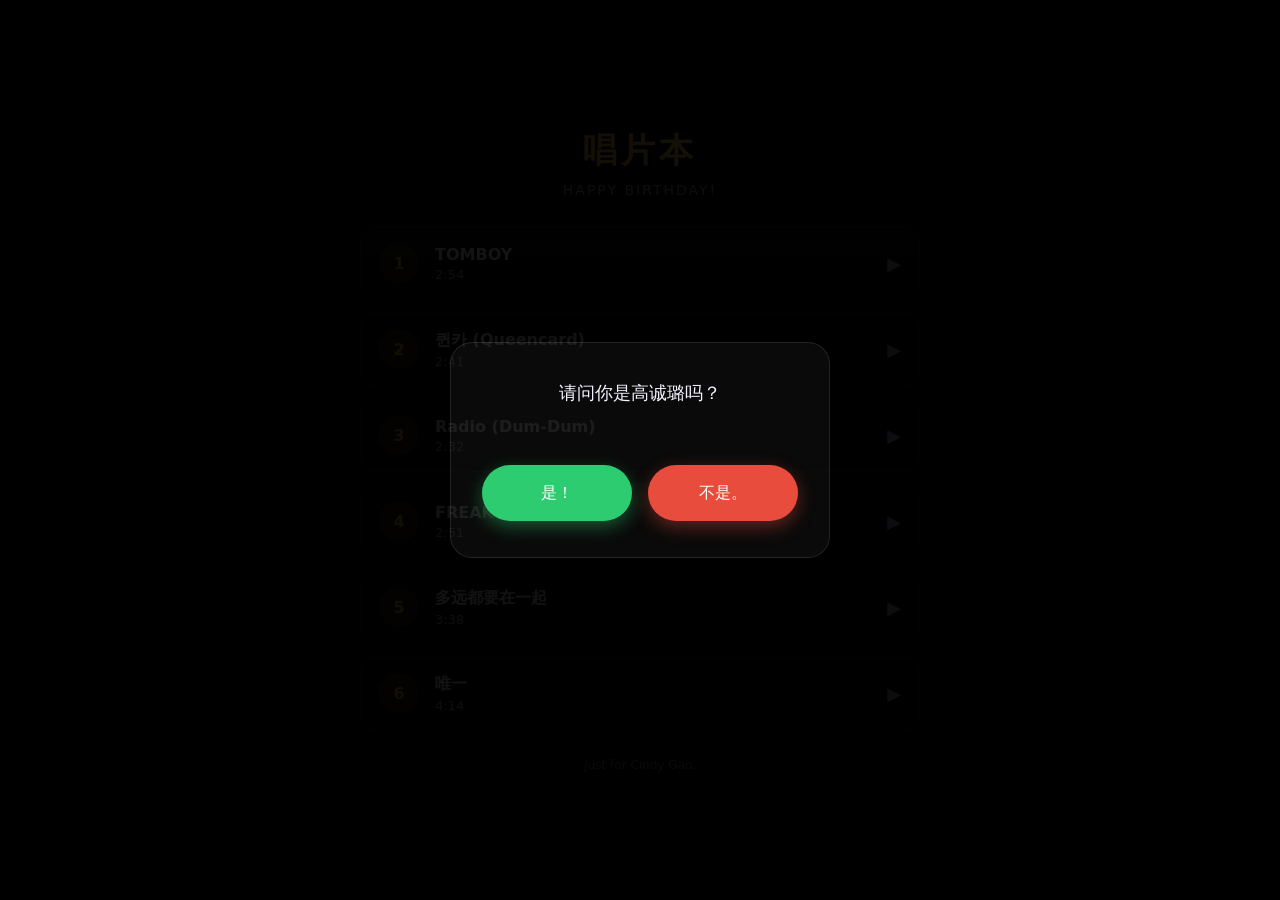
<file: index.html>
<!DOCTYPE html>
<html lang="zh-CN">
<head>
  <meta charset="UTF-8">
  <meta name="viewport" content="width=device-width, initial-scale=1.0">
  <title>唱片本</title>
  <link rel="stylesheet" href="css/style.css?v=6">
</head>
<body>

  <!-- ============ 屏幕一：选择题（进主页先看到这个） ============ -->
  <div id="screen-question" class="overlay show">
    <div class="quiz-card">
      <!-- 题目文字：在这里填写你的问题 -->
      <p class="quiz-question" id="quizQuestion">请问你是高诚璐吗？</p>

      <div class="quiz-buttons">
        <!-- 左侧：绿色按钮（文字留空，自己改） -->
        <button id="btnGreen" class="quiz-btn btn-green">是！</button>
        <!-- 右侧：红色按钮（文字留空，自己改） -->
        <button id="btnRed" class="quiz-btn btn-red">不是。</button>
      </div>
    </div>
  </div>

  <!-- ============ 屏幕二：贺卡（点绿色按钮后进入） ============ -->
  <div id="screen-card" class="overlay">
    <div class="paper-wrap">
      <!-- 右上角：小叉（点它进主界面） -->
      <button id="btnCloseCard" class="close-x" aria-label="关闭">✕</button>
      <!-- 一张纸：纸上的段落在这里自己写 -->
      <div class="paper">
        <div class="paper-content" id="cardContent">To:高诚璐
          祝你十三岁生日快乐，已经成为了一位Teenager。
          在新的一年里，希望你能好好学习，争取进步。早日逃脱陈嘉树、马勍天和我这样的人的嘲笑，让全班对你刮目相看。
          我特意为你准备了这份“唱片本”的生日礼物，里面的歌曲都是我精心挑选的。希望你在以后可以听到更多你喜爱的音乐，遇见更多你喜爱的明星。
          新一岁，继续闪闪发光，年年都有新惊喜。
          ————于皓洋
        </div>
      </div>
    </div>
  </div>

  <!-- ============ 屏幕三：退出提示（点红键后，若浏览器不允许真正关闭） ============ -->
  <div id="screen-exit" class="overlay">
    <p class="exit-message">页面已关闭</p>
  </div>

  <!-- ============ 屏幕四：主界面（曲目列表） ============ -->
  <div id="screen-main" class="wrap">
    <header class="header">
      <h1>唱片本</h1>
      <p class="sub">HAPPY BIRTHDAY!</p>
    </header>

    <!-- 曲目列表：点击任意一首进入对应播放页 -->
    <ul class="tracklist">
      <li><a href="song1.html"><span class="num">1</span><div class="meta"><div class="name">TOMBOY</div><div class="duration">2:54</div></div><span class="play-arrow">▶</span></a></li>
      <li><a href="song2.html"><span class="num">2</span><div class="meta"><div class="name">퀸카 (Queencard)</div><div class="duration">2:41</div></div><span class="play-arrow">▶</span></a></li>
      <li><a href="song3.html"><span class="num">3</span><div class="meta"><div class="name">Radio (Dum-Dum)</div><div class="duration">2:32</div></div><span class="play-arrow">▶</span></a></li>
      <li><a href="song4.html"><span class="num">4</span><div class="meta"><div class="name">FREAK</div><div class="duration">2:51</div></div><span class="play-arrow">▶</span></a></li>
      <li><a href="song5.html"><span class="num">5</span><div class="meta"><div class="name">多远都要在一起</div><div class="duration">3:38</div></div><span class="play-arrow">▶</span></a></li>
      <li><a href="song6.html"><span class="num">6</span><div class="meta"><div class="name">唯一</div><div class="duration">4:14</div></div><span class="play-arrow">▶</span></a></li>
    </ul>

    <footer class="footer">Just for Cindy Gao.</footer>
  </div>

  <script>
    // 切换屏幕的辅助函数
    function show(id) {
      ['screen-question', 'screen-card', 'screen-exit', 'screen-main'].forEach(function (s) {
        var el = document.getElementById(s);
        if (el) el.classList.remove('show');
      });
      var target = document.getElementById(id);
      if (target) target.classList.add('show');
    }

    // 绿色按钮 → 进入贺卡界面
    document.getElementById('btnGreen').addEventListener('click', function () {
      show('screen-card');
    });

    // 红色按钮 → 退出页面（多数浏览器不允许脚本直接关闭，会走下面的退出提示）
    document.getElementById('btnRed').addEventListener('click', function () {
      window.close();
      show('screen-exit');
    });

    // 贺卡右上角小叉 → 进入主界面
    document.getElementById('btnCloseCard').addEventListener('click', function () {
      show('screen-main');
    });
  </script>
</body>
</html>
</file>
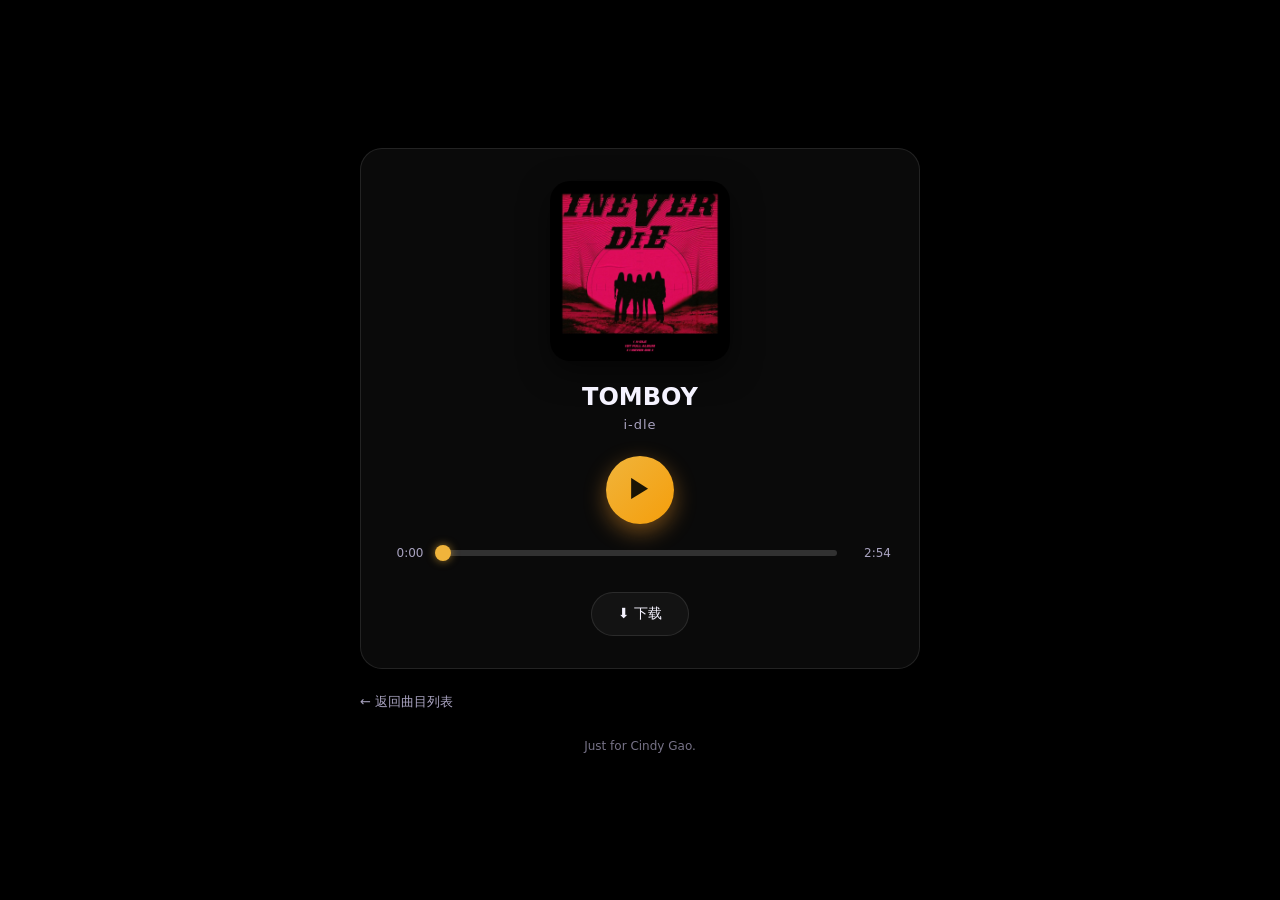
<file: song1.html>
<!DOCTYPE html>
<html lang="zh-CN">
<head>
  <meta charset="UTF-8">
  <meta name="viewport" content="width=device-width, initial-scale=1.0">
  <title>TOMBOY</title>
  <link rel="stylesheet" href="css/style.css?v=5">
</head>
<body>
  <div class="wrap">
    <div class="player">
      <img class="cover-img" src="covers/1.jpeg" alt="曲目1封面">
      <h2>TOMBOY</h2>
      <p class="album">i-dle</p>

      <!-- 隐藏的音频元素 -->
      <audio id="audio" preload="auto" src="audio/1.mp3"></audio>

      <!-- 播放/暂停按钮 -->
      <button id="playBtn" class="btn-play" aria-label="播放或暂停">▶</button>

      <!-- 进度条 -->
      <div class="progress-row">
        <span id="current" class="time">0:00</span>
        <div id="progress" class="progress-custom"><div id="progressFill" class="progress-fill"></div><div id="progressThumb" class="progress-thumb"></div></div>
        <span id="total" class="time right">--:--</span>
      </div>

      <!-- 下载按钮 -->
      <a class="btn-download" href="audio/1.flac" download="TOMBOY.flac">⬇ 下载</a>
    </div>

    <a class="back" href="index.html">← 返回曲目列表</a>
    <footer class="footer">Just for Cindy Gao.</footer>
  </div>
  <script src="js/player.js?v=7"></script>
</body>
</html>
</file>
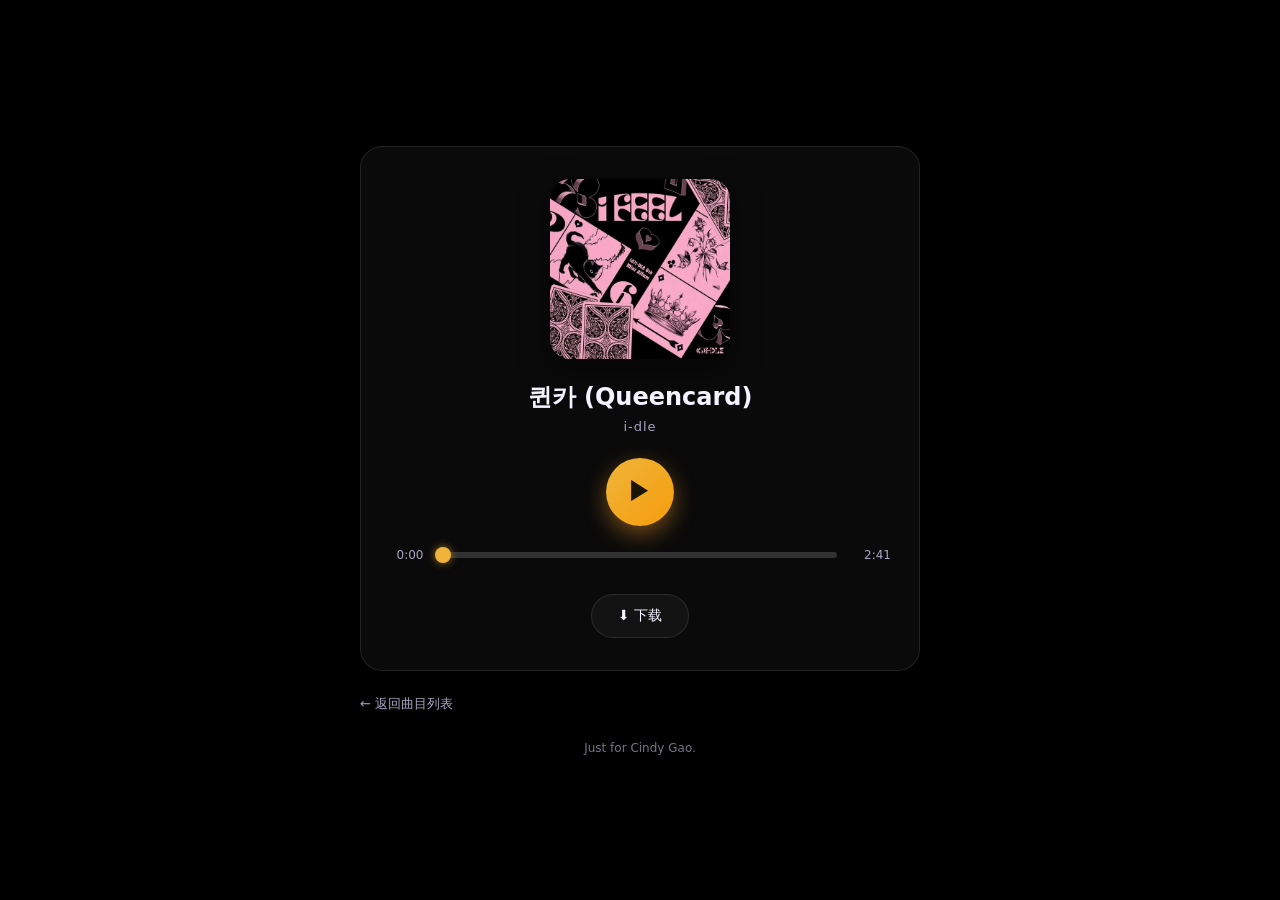
<file: song2.html>
<!DOCTYPE html>
<html lang="zh-CN">
<head>
  <meta charset="UTF-8">
  <meta name="viewport" content="width=device-width, initial-scale=1.0">
  <title>퀸카 (Queencard)</title>
  <link rel="stylesheet" href="css/style.css?v=5">
</head>
<body>
  <div class="wrap">
    <div class="player">
      <img class="cover-img" src="covers/2.jpeg" alt="曲目2封面">
      <h2>퀸카 (Queencard)</h2>
      <p class="album">i-dle</p>

      <!-- 隐藏的音频元素 -->
      <audio id="audio" preload="auto" src="audio/2.mp3"></audio>

      <!-- 播放/暂停按钮 -->
      <button id="playBtn" class="btn-play" aria-label="播放或暂停">▶</button>

      <!-- 进度条 -->
      <div class="progress-row">
        <span id="current" class="time">0:00</span>
        <div id="progress" class="progress-custom"><div id="progressFill" class="progress-fill"></div><div id="progressThumb" class="progress-thumb"></div></div>
        <span id="total" class="time right">--:--</span>
      </div>

      <!-- 下载按钮 -->
      <a class="btn-download" href="audio/2.flac" download="퀸카 (Queencard).flac">⬇ 下载</a>
    </div>

    <a class="back" href="index.html">← 返回曲目列表</a>
    <footer class="footer">Just for Cindy Gao.</footer>
  </div>
  <script src="js/player.js?v=7"></script>
</body>
</html>
</file>
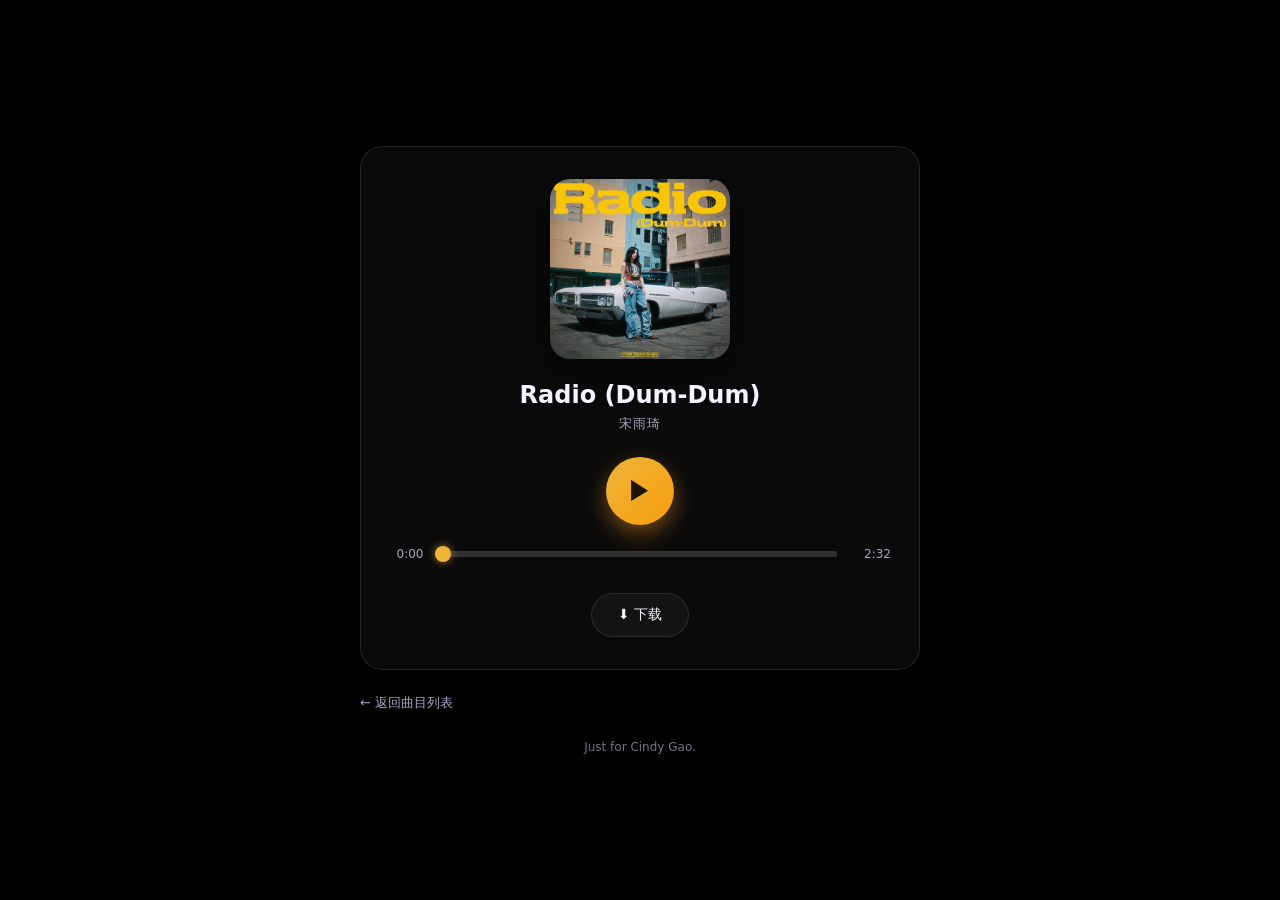
<file: song3.html>
<!DOCTYPE html>
<html lang="zh-CN">
<head>
  <meta charset="UTF-8">
  <meta name="viewport" content="width=device-width, initial-scale=1.0">
  <title>Radio (Dum-Dum)</title>
  <link rel="stylesheet" href="css/style.css?v=5">
</head>
<body>
  <div class="wrap">
    <div class="player">
      <img class="cover-img" src="covers/3.jpeg" alt="曲目3封面">
      <h2>Radio (Dum-Dum)</h2>
      <p class="album">宋雨琦</p>

      <!-- 隐藏的音频元素 -->
      <audio id="audio" preload="auto" src="audio/3.mp3"></audio>

      <!-- 播放/暂停按钮 -->
      <button id="playBtn" class="btn-play" aria-label="播放或暂停">▶</button>

      <!-- 进度条 -->
      <div class="progress-row">
        <span id="current" class="time">0:00</span>
        <div id="progress" class="progress-custom"><div id="progressFill" class="progress-fill"></div><div id="progressThumb" class="progress-thumb"></div></div>
        <span id="total" class="time right">--:--</span>
      </div>

      <!-- 下载按钮 -->
      <a class="btn-download" href="audio/3.flac" download="Radio (Dum-Dum).flac">⬇ 下载</a>
    </div>

    <a class="back" href="index.html">← 返回曲目列表</a>
    <footer class="footer">Just for Cindy Gao.</footer>
  </div>
  <script src="js/player.js?v=7"></script>
</body>
</html>
</file>
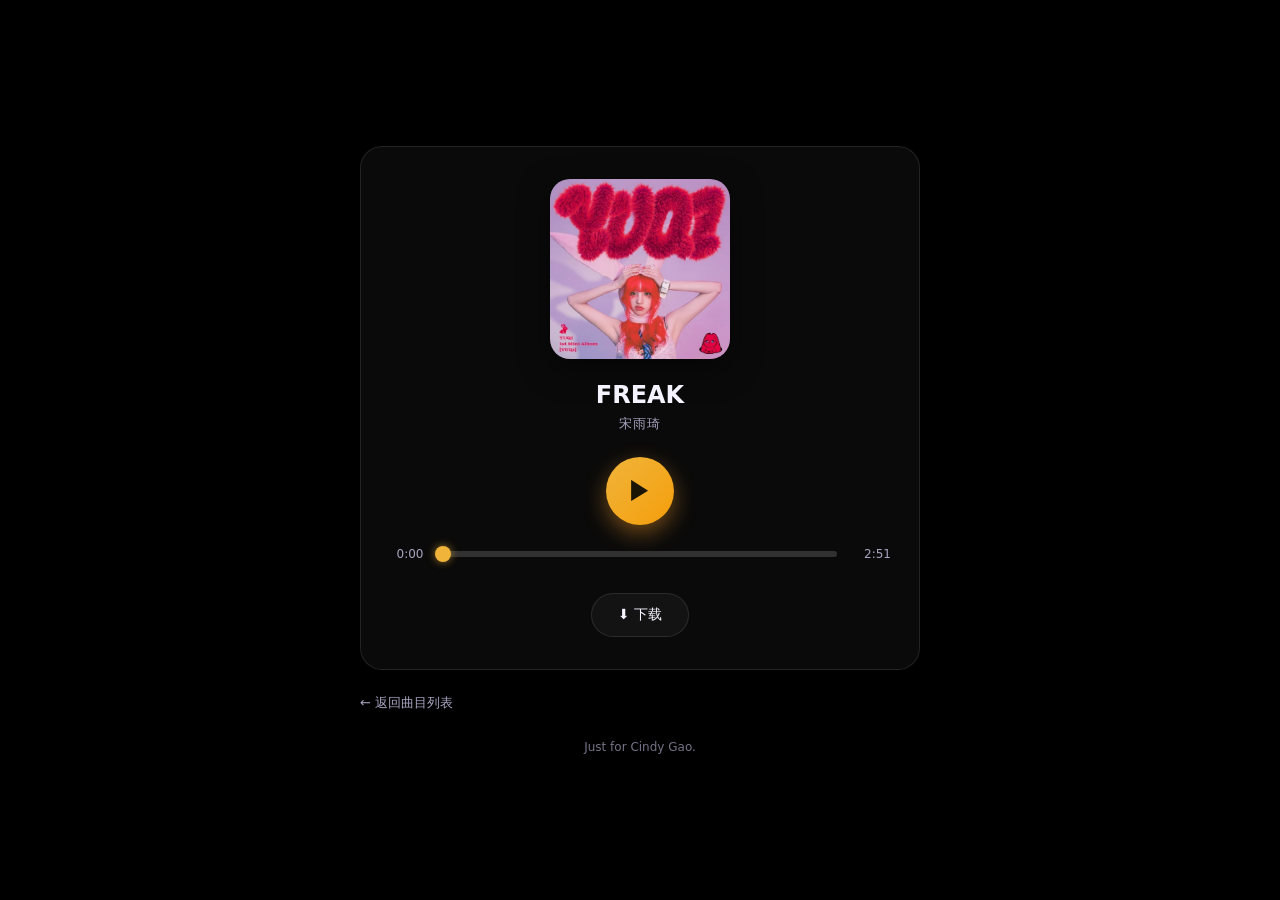
<file: song4.html>
<!DOCTYPE html>
<html lang="zh-CN">
<head>
  <meta charset="UTF-8">
  <meta name="viewport" content="width=device-width, initial-scale=1.0">
  <title>FREAK</title>
  <link rel="stylesheet" href="css/style.css?v=5">
</head>
<body>
  <div class="wrap">
    <div class="player">
      <img class="cover-img" src="covers/4.jpeg" alt="曲目4封面">
      <h2>FREAK</h2>
      <p class="album">宋雨琦</p>

      <!-- 隐藏的音频元素 -->
      <audio id="audio" preload="auto" src="audio/4.mp3"></audio>

      <!-- 播放/暂停按钮 -->
      <button id="playBtn" class="btn-play" aria-label="播放或暂停">▶</button>

      <!-- 进度条 -->
      <div class="progress-row">
        <span id="current" class="time">0:00</span>
        <div id="progress" class="progress-custom"><div id="progressFill" class="progress-fill"></div><div id="progressThumb" class="progress-thumb"></div></div>
        <span id="total" class="time right">--:--</span>
      </div>

      <!-- 下载按钮 -->
      <a class="btn-download" href="audio/4.flac" download="FREAK.flac">⬇ 下载</a>
    </div>

    <a class="back" href="index.html">← 返回曲目列表</a>
    <footer class="footer">Just for Cindy Gao.</footer>
  </div>
  <script src="js/player.js?v=7"></script>
</body>
</html>
</file>
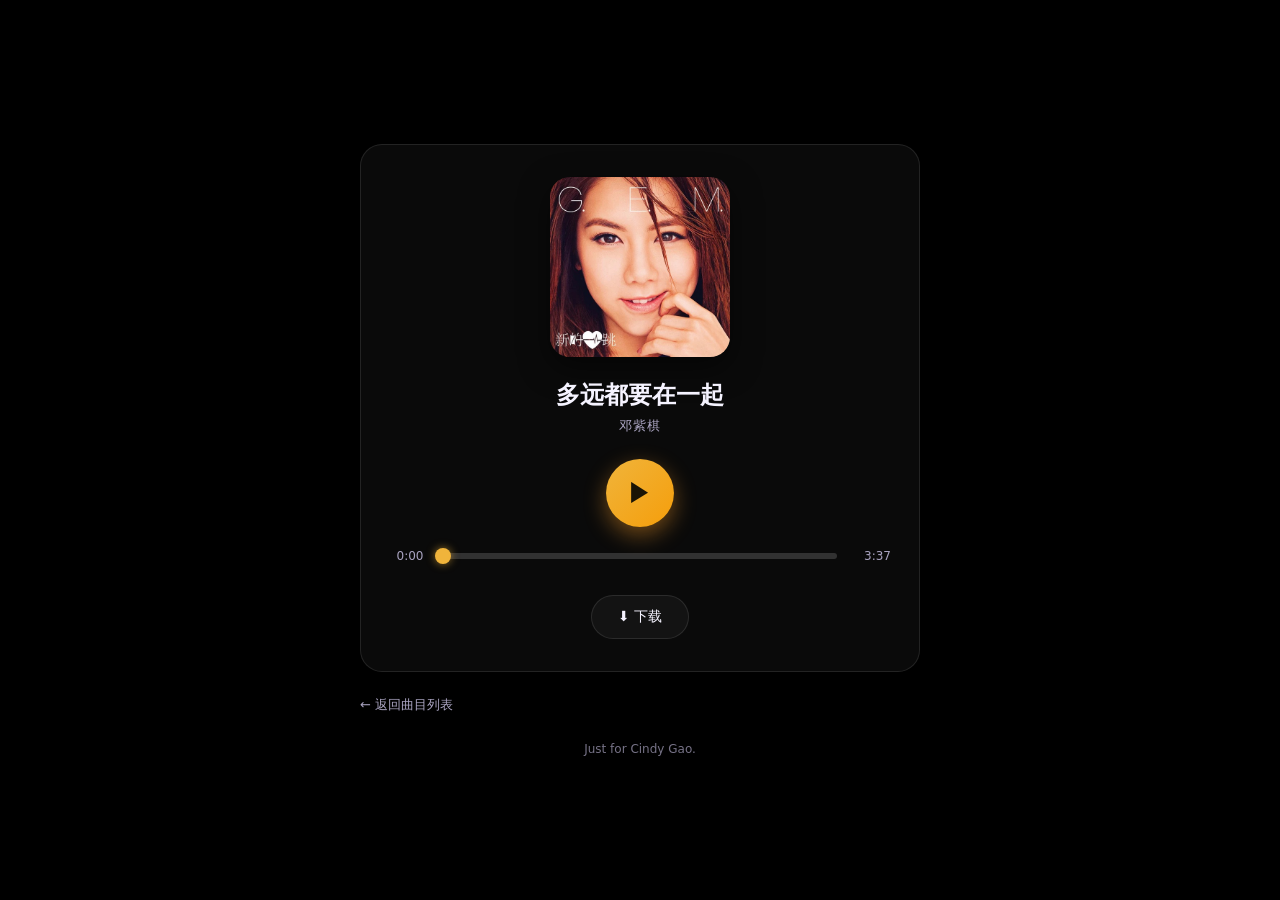
<file: song5.html>
<!DOCTYPE html>
<html lang="zh-CN">
<head>
  <meta charset="UTF-8">
  <meta name="viewport" content="width=device-width, initial-scale=1.0">
  <title>多远都要在一起</title>
  <link rel="stylesheet" href="css/style.css?v=5">
</head>
<body>
  <div class="wrap">
    <div class="player">
      <img class="cover-img" src="covers/5.jpeg" alt="曲目5封面">
      <h2>多远都要在一起</h2>
      <p class="album">邓紫棋</p>

      <!-- 隐藏的音频元素 -->
      <audio id="audio" preload="auto" src="audio/5.mp3"></audio>

      <!-- 播放/暂停按钮 -->
      <button id="playBtn" class="btn-play" aria-label="播放或暂停">▶</button>

      <!-- 进度条 -->
      <div class="progress-row">
        <span id="current" class="time">0:00</span>
        <div id="progress" class="progress-custom"><div id="progressFill" class="progress-fill"></div><div id="progressThumb" class="progress-thumb"></div></div>
        <span id="total" class="time right">--:--</span>
      </div>

      <!-- 下载按钮 -->
      <a class="btn-download" href="audio/5.flac" download="多远都要在一起.flac">⬇ 下载</a>
    </div>

    <a class="back" href="index.html">← 返回曲目列表</a>
    <footer class="footer">Just for Cindy Gao.</footer>
  </div>
  <script src="js/player.js?v=7"></script>
</body>
</html>
</file>
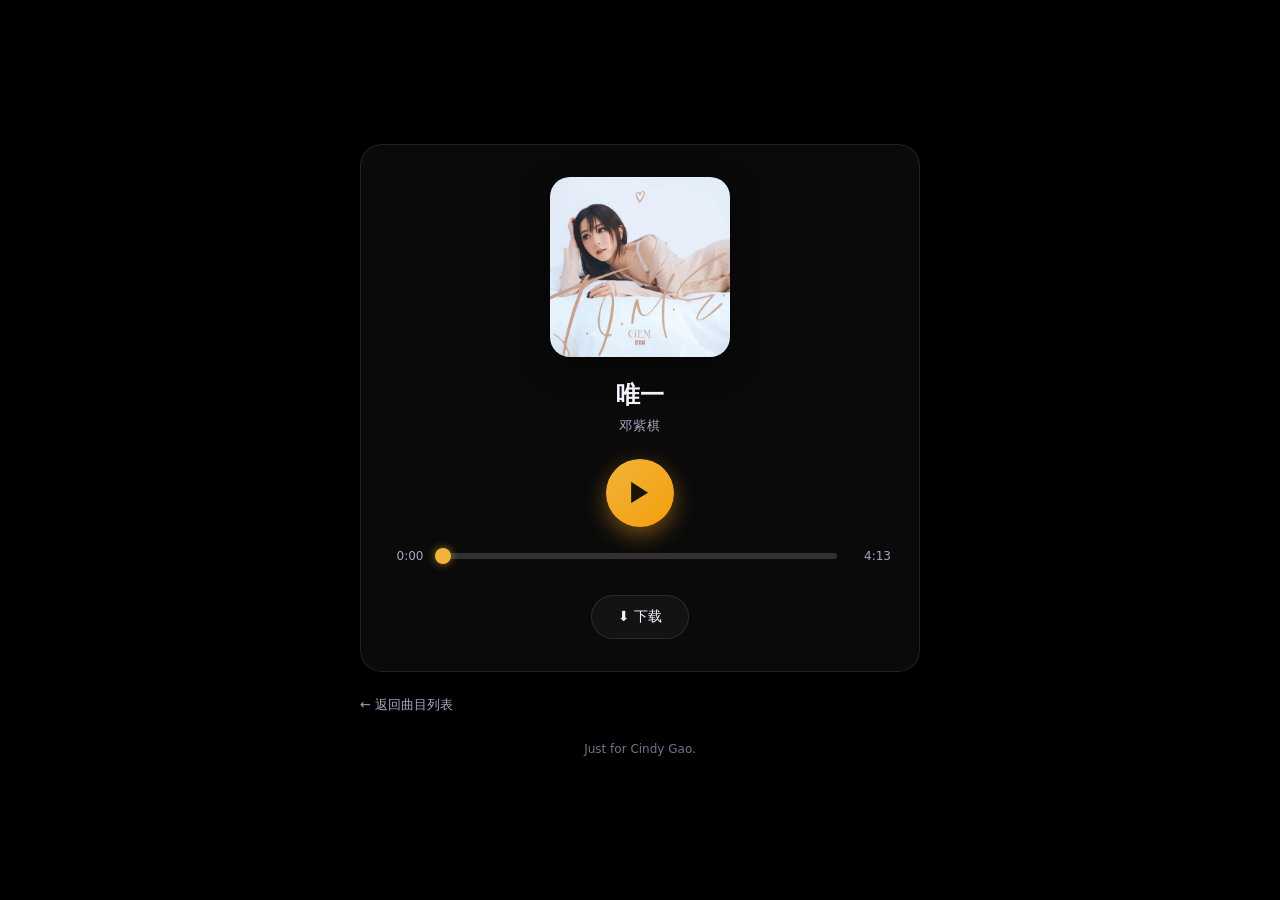
<file: song6.html>
<!DOCTYPE html>
<html lang="zh-CN">
<head>
  <meta charset="UTF-8">
  <meta name="viewport" content="width=device-width, initial-scale=1.0">
  <title>唯一</title>
  <link rel="stylesheet" href="css/style.css?v=5">
</head>
<body>
  <div class="wrap">
    <div class="player">
      <img class="cover-img" src="covers/6.jpeg" alt="曲目6封面">
      <h2>唯一</h2>
      <p class="album">邓紫棋</p>
      <audio id="audio" preload="auto" src="audio/6.mp3"></audio>
      <button id="playBtn" class="btn-play" aria-label="播放或暂停">▶</button>
      <div class="progress-row">
        <span id="current" class="time">0:00</span>
        <div id="progress" class="progress-custom"><div id="progressFill" class="progress-fill"></div><div id="progressThumb" class="progress-thumb"></div></div>
        <span id="total" class="time right">--:--</span>
      </div>
      <a class="btn-download" href="audio/6.flac" download="唯一.flac">⬇ 下载</a>
    </div>
    <a class="back" href="index.html">← 返回曲目列表</a>
    <footer class="footer">Just for Cindy Gao.</footer>
  </div>
  <script src="js/player.js?v=7"></script>
</body>
</html>
</file>
<file: css/style.css>
/* ============================================================
   高市 · 在线音频专辑  -  共享样式表
   修改站点配色/字体时，改这里即可全局生效
   ============================================================ */
:root {
  --bg-1: #0f0d18;        /* 页面背景渐变-深 */
  --bg-2: #1c1830;        /* 页面背景渐变-中 */
  --bg-3: #2a2140;        /* 页面背景渐变-浅 */
  --card: rgba(255, 255, 255, 0.04);   /* 卡片底色 */
  --card-border: rgba(255, 255, 255, 0.10);
  --text: #f5f3ff;        /* 主文字 */
  --text-dim: #a9a3c0;    /* 次要文字 */
  --accent: #f0b43b;      /* 强调色（金色） */
  --accent-2: #f59e0b;
  --radius: 16px;
}

* { margin: 0; padding: 0; box-sizing: border-box; }

body {
  font-family: "PingFang SC", "Microsoft YaHei", "Segoe UI", system-ui, sans-serif;
  color: var(--text);
  min-height: 100vh;
  background: #000000;   /* 纯黑背景 */
  display: flex;
  flex-direction: column;
  align-items: center;
  justify-content: center;
  padding: 40px 20px;
}

.wrap {
  width: 100%;
  max-width: 560px;
}

/* ---------- 页头 ---------- */
.header { text-align: center; margin-bottom: 28px; }
.header h1 {
  font-size: 34px;
  letter-spacing: 4px;
  font-weight: 700;
  background: linear-gradient(90deg, var(--accent), #ffd77a);
  -webkit-background-clip: text;
  background-clip: text;
  color: transparent;
}
.header .sub { color: var(--text-dim); margin-top: 8px; font-size: 14px; letter-spacing: 2px; }

/* ---------- 主页面：曲目列表 ---------- */
.tracklist { list-style: none; }
.tracklist li {
  background: var(--card);
  border: 1px solid var(--card-border);
  border-radius: var(--radius);
  margin-bottom: 12px;
  overflow: hidden;
}
.tracklist a {
  display: flex;
  align-items: center;
  gap: 16px;
  padding: 16px 18px;
  text-decoration: none;
  color: var(--text);
  transition: background 0.25s, transform 0.1s;
}
.tracklist a:hover { background: rgba(240, 180, 59, 0.10); transform: translateY(-1px); }
.tracklist .num {
  width: 40px; height: 40px; flex: 0 0 40px;
  display: flex; align-items: center; justify-content: center;
  border-radius: 50%;
  background: rgba(240, 180, 59, 0.14);
  color: var(--accent);
  font-weight: 700;
}
.tracklist .meta { flex: 1; }
.tracklist .name { font-size: 16px; font-weight: 600; }
.tracklist .duration { color: var(--text-dim); font-size: 13px; margin-top: 3px; }
.tracklist .play-arrow { color: var(--text-dim); font-size: 18px; }

/* ---------- 子页面：播放器 ---------- */
.player {
  background: var(--card);
  border: 1px solid var(--card-border);
  border-radius: 22px;
  padding: 32px 28px;
  text-align: center;
  box-shadow: 0 20px 50px rgba(0, 0, 0, 0.35);
}

/* 封面（CSS占位 / 真实图片二选一） */
.cover {
  width: 180px; height: 180px;
  margin: 0 auto 22px;
  border-radius: 20px;
  display: flex; align-items: center; justify-content: center;
  background: linear-gradient(135deg, #f59e0b, #f97316 60%, #7c3aed);
  font-size: 52px; font-weight: 800; color: #fff;
  letter-spacing: 2px;
  box-shadow: 0 10px 30px rgba(240, 150, 40, 0.35);
}
.cover-img {
  width: 180px; height: 180px;
  margin: 0 auto 22px;
  border-radius: 20px;
  object-fit: cover;
  display: block;
  box-shadow: 0 10px 30px rgba(0, 0, 0, 0.5);
}

.player h2 { font-size: 24px; font-weight: 700; }
.player .album { color: var(--text-dim); font-size: 13px; margin-top: 6px; letter-spacing: 1px; }

/* 播放/暂停按钮 */
.btn-play {
  width: 68px; height: 68px;
  margin: 24px auto 20px;
  border: none; border-radius: 50%;
  background: linear-gradient(135deg, var(--accent), var(--accent-2));
  color: #1a1405;
  font-size: 26px;
  cursor: pointer;
  display: flex; align-items: center; justify-content: center;
  box-shadow: 0 8px 22px rgba(240, 150, 40, 0.45);
  transition: transform 0.12s, box-shadow 0.2s;
}
.btn-play:hover { transform: scale(1.06); box-shadow: 0 10px 28px rgba(240, 150, 40, 0.6); }
.btn-play:active { transform: scale(0.97); }

/* 进度条（纯自定义，兼容安卓触摸拖动） */
.progress-row { display: flex; align-items: center; gap: 12px; margin-bottom: 8px; }
.time { font-size: 12px; color: var(--text-dim); min-width: 42px; }
.time.right { text-align: right; }

.progress-custom {
  position: relative;
  flex: 1;
  height: 18px;          /* 加高触摸热区，便于手指按住 */
  cursor: pointer;
  touch-action: none;    /* 触摸时视为拖动，不触发页面滚动 */
  user-select: none;
  -webkit-user-select: none;
}
.progress-custom::before {          /* 轨道 */
  content: "";
  position: absolute;
  left: 0; right: 0; top: 50%;
  height: 6px;
  transform: translateY(-50%);
  border-radius: 3px;
  background: rgba(255, 255, 255, 0.16);
}
.progress-fill {                    /* 已播放部分 */
  position: absolute;
  left: 0; top: 50%;
  height: 6px;
  transform: translateY(-50%);
  width: 0%;
  border-radius: 3px;
  background: var(--accent);
}
.progress-thumb {                   /* 圆点 */
  position: absolute;
  left: 0%; top: 50%;
  width: 16px; height: 16px;
  transform: translate(-50%, -50%);
  border-radius: 50%;
  background: var(--accent);
  box-shadow: 0 0 8px rgba(240, 180, 59, 0.6);
}

/* 下载按钮 */
.btn-download {
  display: inline-block;
  margin-top: 22px;
  padding: 12px 26px;
  border-radius: 999px;
  background: var(--card);
  border: 1px solid var(--card-border);
  color: var(--text);
  text-decoration: none;
  font-size: 14px;
  transition: background 0.2s, color 0.2s;
}
.btn-download:hover { background: var(--accent); color: #1a1405; border-color: var(--accent); }

/* 返回链接 */
.back {
  display: inline-block;
  margin-top: 24px;
  color: var(--text-dim);
  text-decoration: none;
  font-size: 13px;
}
.back:hover { color: var(--accent); }

.footer { text-align: center; color: var(--text-dim); font-size: 12px; margin-top: 28px; opacity: 0.7; }

/* ============================================================
   进门流程：选择题 / 贺卡纸 / 退出提示（index.html 使用）
   ============================================================ */
.overlay {
  position: fixed;
  inset: 0;
  z-index: 100;
  display: none;
  flex-direction: column;
  align-items: center;
  justify-content: center;
  padding: 24px;
  background: rgba(0, 0, 0, 0.92);
}
.overlay.show { display: flex; }

/* 屏幕一：选择题 */
.quiz-card {
  max-width: 380px;
  width: 100%;
  background: var(--card);
  border: 1px solid var(--card-border);
  border-radius: 22px;
  padding: 36px 26px;
  text-align: center;
  box-shadow: 0 20px 50px rgba(0, 0, 0, 0.4);
}
.quiz-question {
  font-size: 18px;
  line-height: 1.6;
  color: var(--text);
  min-height: 60px;      /* 留出题目填写高度 */
  margin-bottom: 26px;
  word-break: break-word;
}
.quiz-buttons {
  display: flex;
  gap: 16px;
  justify-content: center;
}
.quiz-btn {
  flex: 1;
  max-width: 150px;
  min-width: 96px;
  height: 56px;
  border: none;
  border-radius: 999px;
  color: #fff;
  font-size: 16px;
  cursor: pointer;
  display: flex; align-items: center; justify-content: center;
  transition: transform 0.12s, box-shadow 0.2s, filter 0.2s;
}
.quiz-btn:hover { transform: translateY(-2px); filter: brightness(1.1); }
.quiz-btn:active { transform: scale(0.96); }
.btn-green { background: #2ecc71; box-shadow: 0 6px 18px rgba(46, 204, 113, 0.4); }
.btn-red   { background: #e74c3c; box-shadow: 0 6px 18px rgba(231, 76, 60, 0.4); }

/* 屏幕二：贺卡纸 */
.paper-wrap {
  position: relative;
  max-width: 420px;
  width: 100%;
}
.close-x {
  position: absolute;
  top: -14px; right: -6px;
  width: 30px; height: 30px;
  border: none; border-radius: 50%;
  background: var(--accent);
  color: #1a1405;
  font-size: 15px; font-weight: 700;
  cursor: pointer;
  display: flex; align-items: center; justify-content: center;
  box-shadow: 0 4px 12px rgba(0, 0, 0, 0.4);
  z-index: 2;
  transition: transform 0.12s;
}
.close-x:hover { transform: scale(1.1); }
.paper {
  background: #fdfbf3;               /* 纸色 */
  color: #3a3326;
  border-radius: 12px;
  padding: 40px 30px 36px;
  min-height: 320px;
  box-shadow: 0 16px 40px rgba(0, 0, 0, 0.5);
  font-size: 16px;
  line-height: 1.9;
}
.paper-content {
  white-space: pre-wrap;            /* 段落可换行 */
  word-break: break-word;
  min-height: 200px;
}

/* 屏幕三：退出提示（红键按下后，若浏览器不允许真正关闭页面） */
.exit-message {
  color: var(--text-dim);
  font-size: 16px;
  letter-spacing: 1px;
}
</file>
